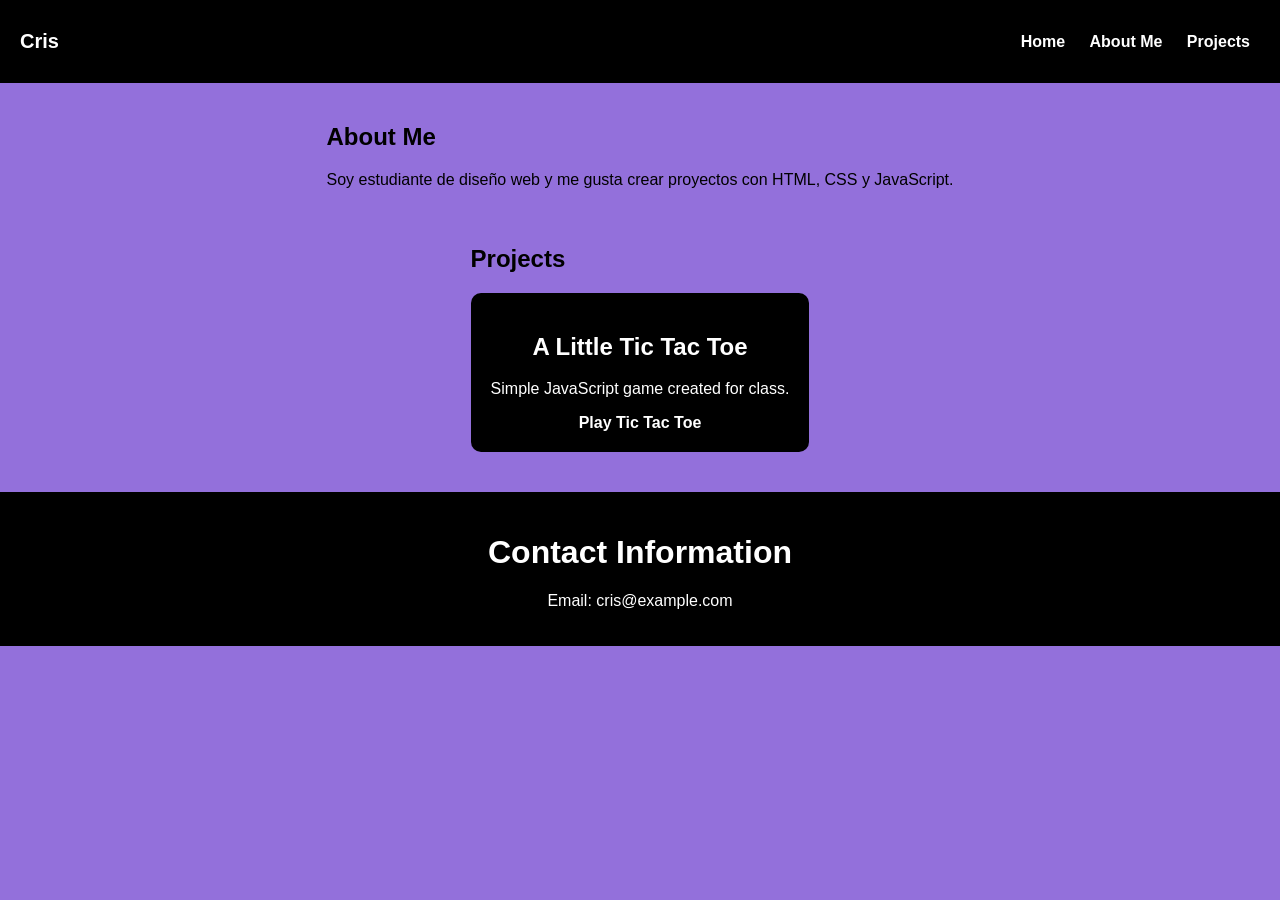
<file: index.html>
<!DOCTYPE html>
<html>
    <head>
        <title>Cris | Portfolio</title>
        <link rel="stylesheet" href="styles.css" />
    </head>

    <body>
        <header>
            <p>Cris</p>
            <nav>
                <a href="#">Home</a>
                <a href="#about-me">About Me</a>
                <a href="#projects">Projects</a>
            </nav>
        </header>

        <main>
            <section id="about-me">
                <h1>About Me</h1>
                <p>Soy estudiante de diseño web y me gusta crear proyectos con HTML, CSS y JavaScript.</p>
            </section>

            <section id="projects">
                <h1>Projects</h1>

                <div class="project-card">
                    <h2>A Little Tic Tac Toe</h2>
                    <p>Simple JavaScript game created for class.</p>
                    <a href="tic-tac-toe.html" class="btn">Play Tic Tac Toe</a>
                </div>
            </section>
        </main>

        <footer>
            <h1>Contact Information</h1>
            <p>Email: cris@example.com</p>
        </footer>
    </body>
</html>
</file>
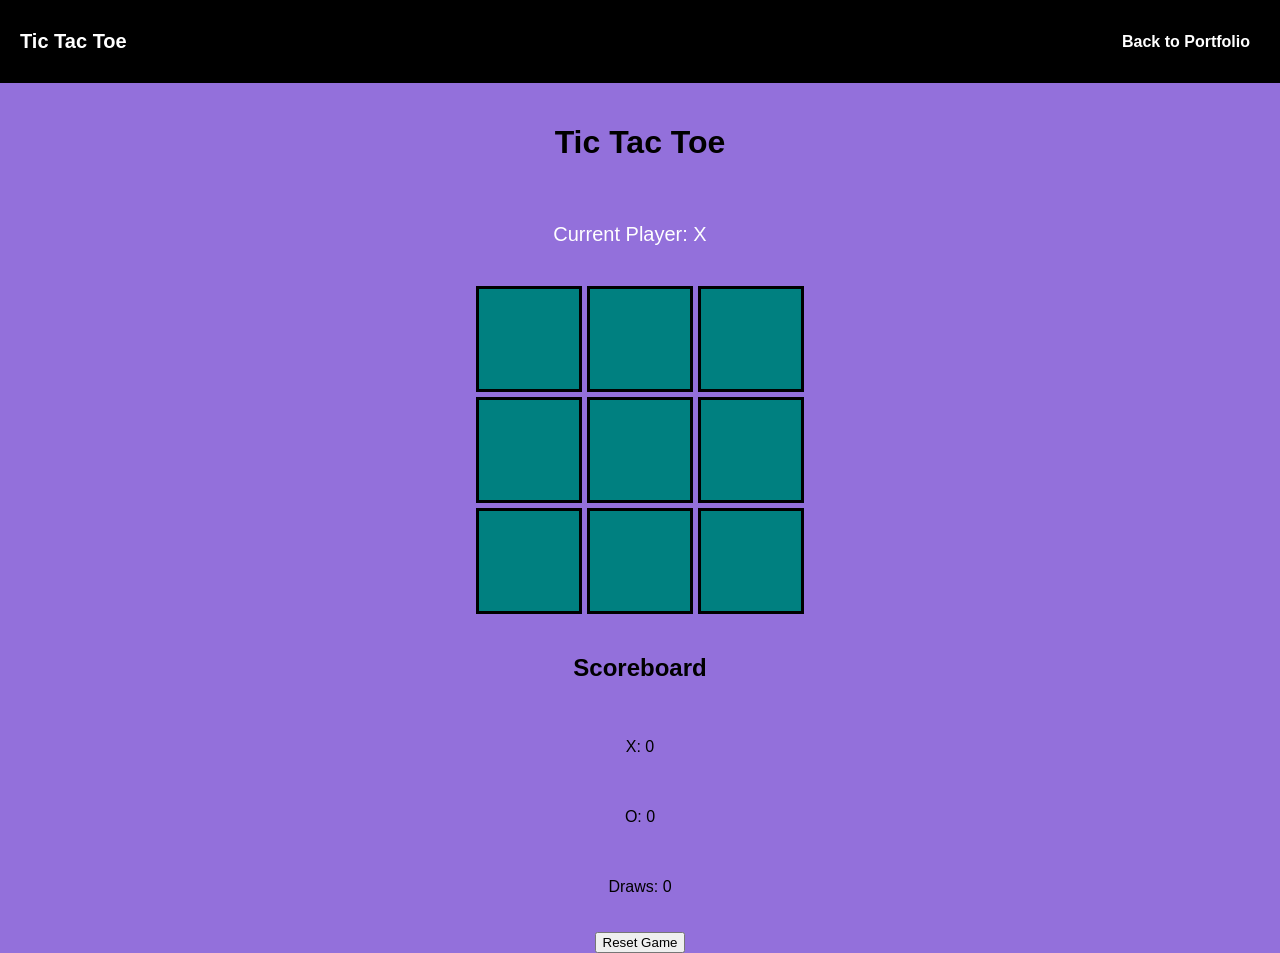
<file: tic-tac-toe.html>
<!DOCTYPE html>
<html>
    <head>
        <title>Tic Tac Toe</title>
        <link rel="stylesheet" href="styles.css" />
    </head>

    <body>
        <header>
            <p>Tic Tac Toe</p>
            <nav>
                <a href="index.html">Back to Portfolio</a>
            </nav>
        </header>

        <main>
            <h1>Tic Tac Toe</h1>

            <div id="player-data">
                <p>Current Player: <span id="current-player">X</span></p>
                <p id="message"></p>
            </div>

            <div class="container">
                <div class="square"></div>
                <div class="square"></div>
                <div class="square"></div>
                <div class="square"></div>
                <div class="square"></div>
                <div class="square"></div>
                <div class="square"></div>
                <div class="square"></div>
                <div class="square"></div>
            </div>

            <h2>Scoreboard</h2>
            <p id="x-score">X: 0</p>
            <p id="o-score">O: 0</p>
            <p id="draw-score">Draws: 0</p>

            <button id="reset">Reset Game</button>
        </main>

        <script src="script.js"></script>
    </body>
</html>
</file>
<file: styles.css>
html {
    height: 100%;
}

body {
    height: 100%;
    background-color: mediumpurple;
    margin: 0;
    font-family: Arial, sans-serif;
}

/* LINKS */
a {
    padding: 10px;
    color: white;
    text-decoration: none;
    font-weight: bold;
}

/* HEADER */
header {
    display: flex;
    justify-content: space-between;
    align-items: center;
    background-color: black;
    color: white;
    padding: 10px 20px;
}

header p {
    font-size: 20px;
    font-weight: bold;
}

nav a:hover {
    background-color: purple;
    border-radius: 5px;
}

/* MAIN */
main {
    margin: 20px;
    display: flex;
    flex-direction: column;
    gap: 20px;
    justify-content: center;
    align-items: center;
}

/* PROJECT CARD */
.project-card {
    background: black;
    color: white;
    padding: 20px;
    border-radius: 10px;
    text-align: center;
}

/* TIC TAC TOE GRID */
.container {
    display: grid;
    grid-template-columns: repeat(3, 1fr);
    gap: 5px;
}

.square {
    width: 100px;
    height: 100px;
    border: 3px solid black;
    background-color: teal;
    font-size: 50px;
    color: white;
    display: flex;
    justify-content: center;
    align-items: center;
    cursor: pointer;
}

/* PLAYER DATA */
#player-data {
    display: flex;
    gap: 20px;
    font-size: 20px;
    color: white;
}

/* FOOTER */
footer {
    background-color: black;
    color: white;
    text-align: center;
    padding: 20px;
    margin-top: 40px;
}
</file>
